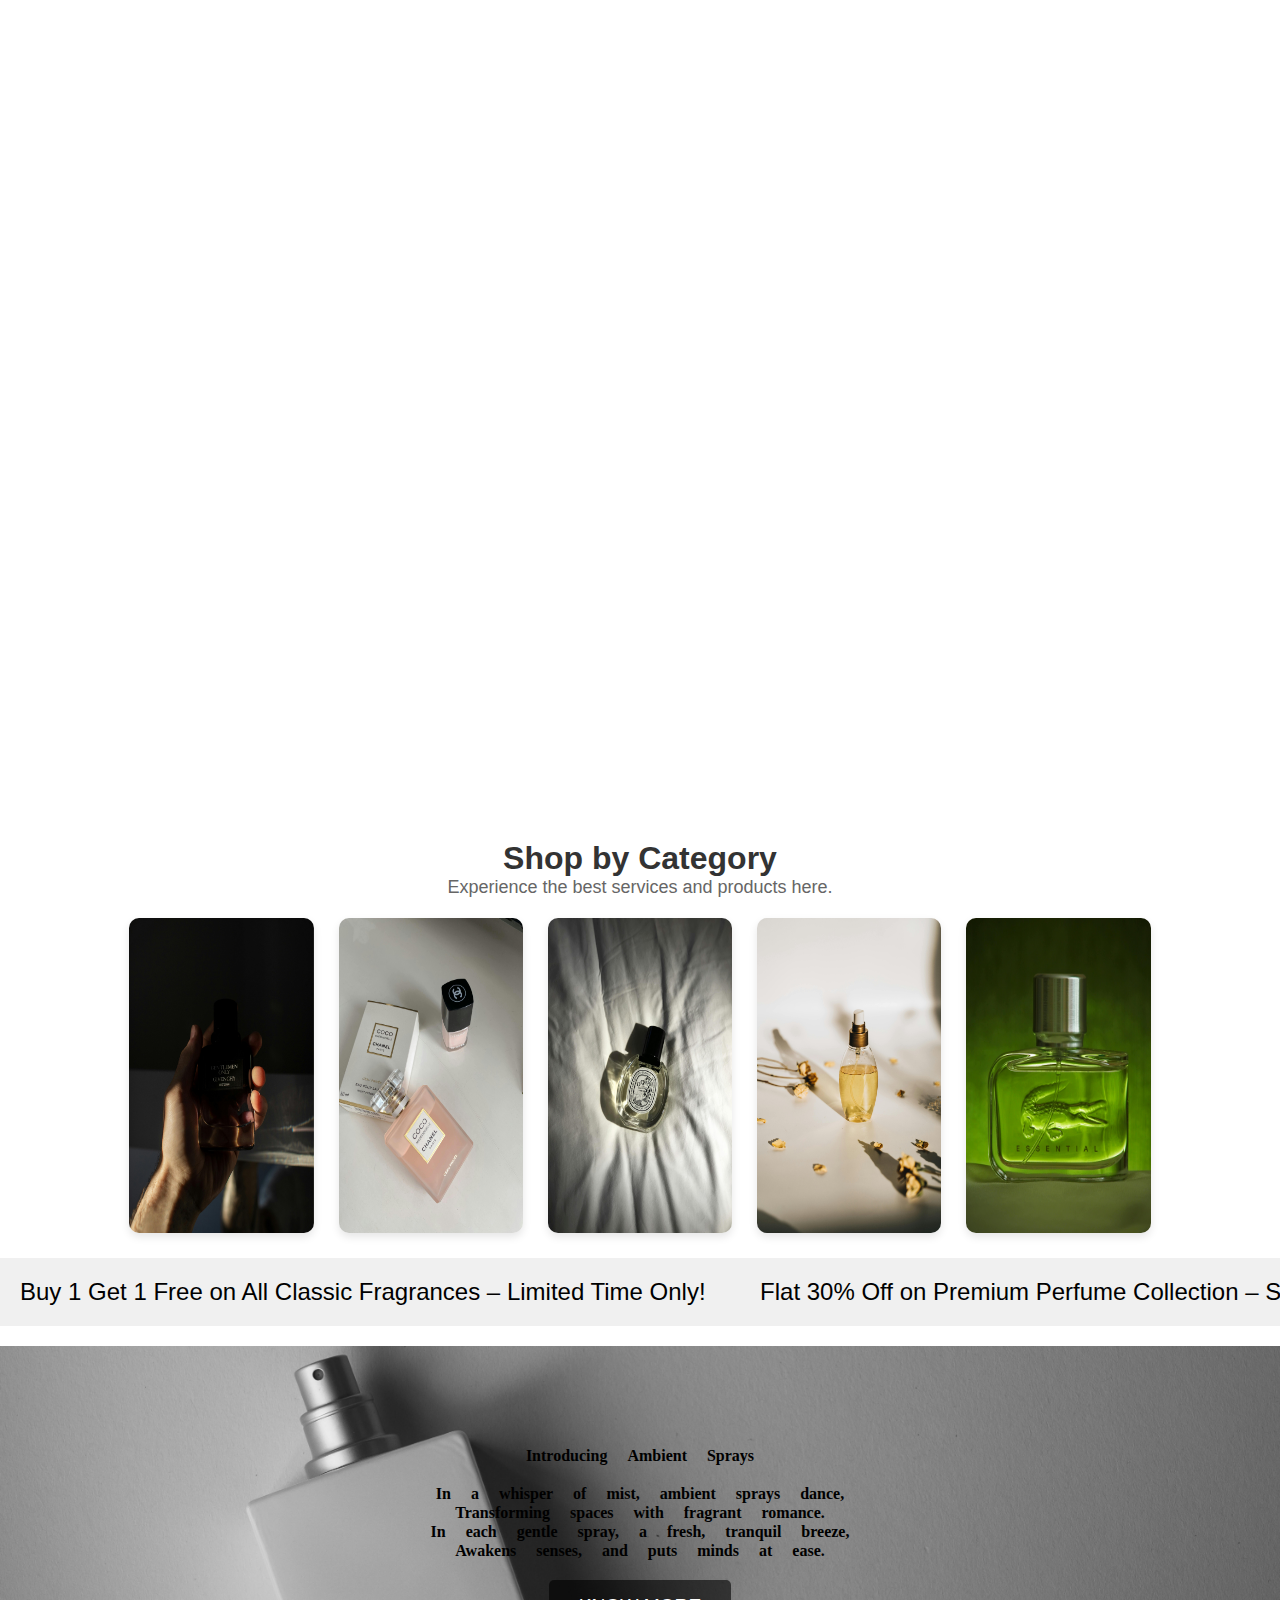
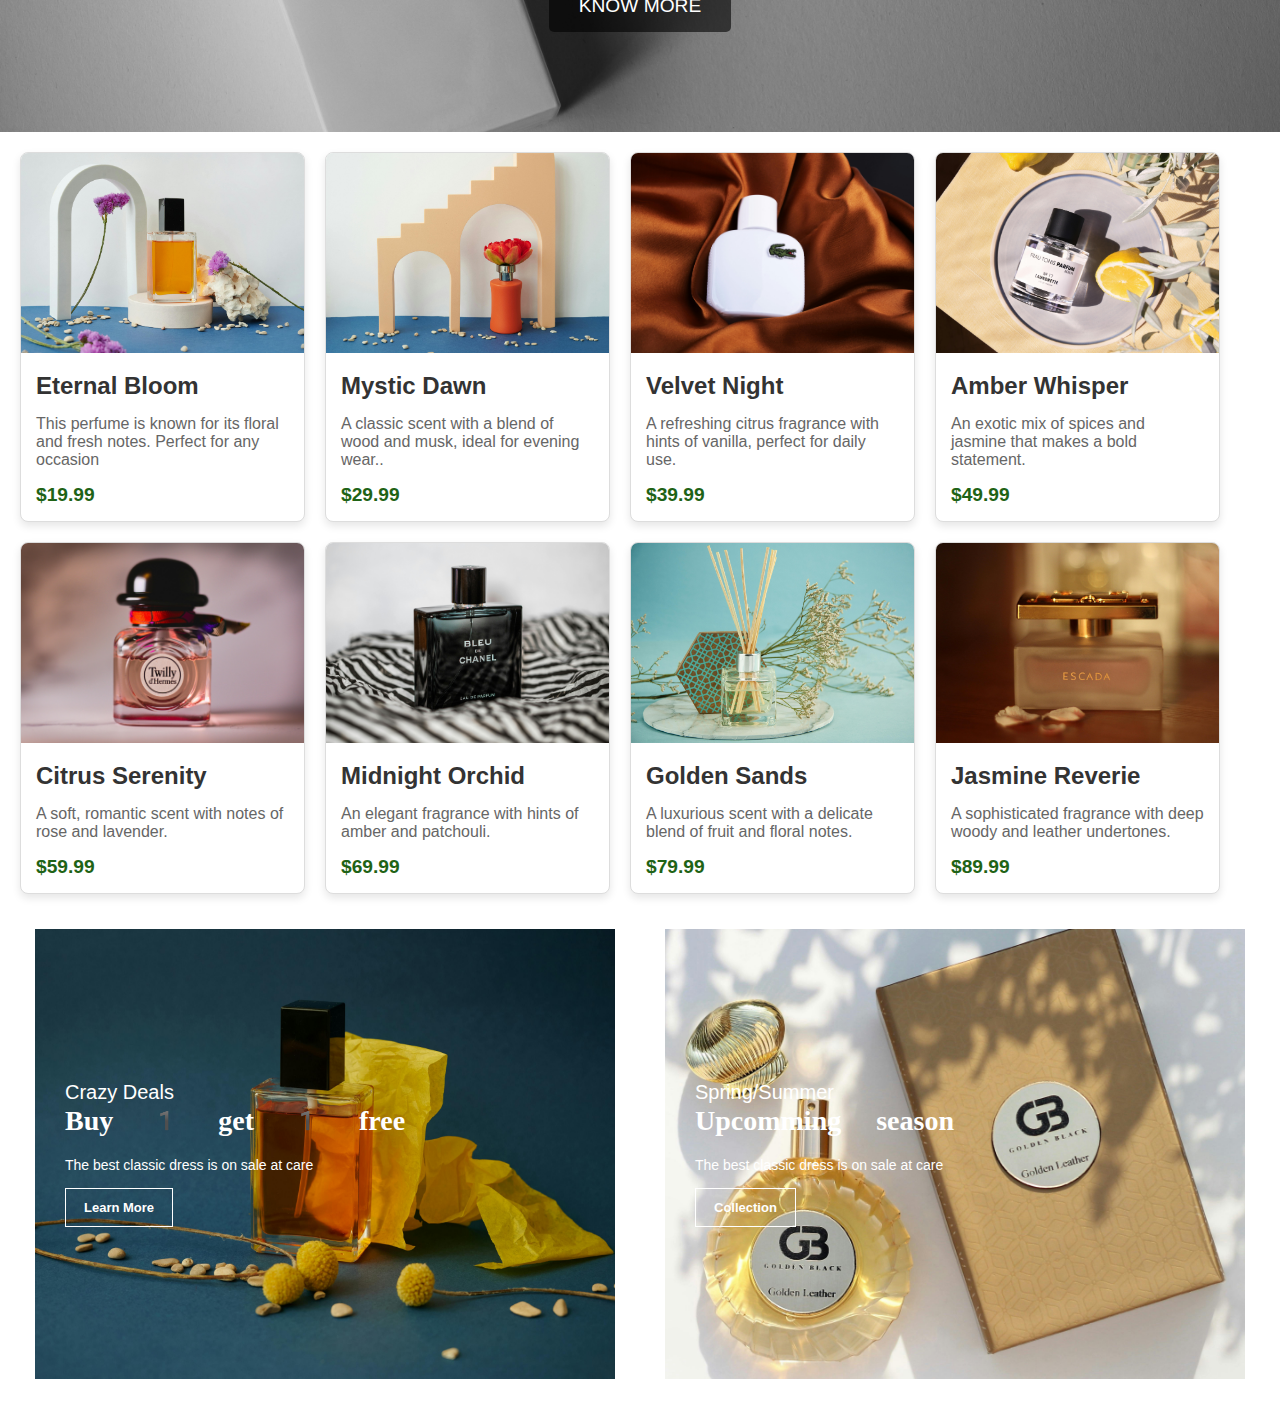
<file: index.html>
<!DOCTYPE html>
<html lang="en">
<head>
    <meta charset="UTF-8">
    <meta name="viewport" content="width=device-width, initial-scale=1.0">
    <title>JustFeel</title>
    <link rel="stylesheet" href="index.css">
    <link rel="stylesheet" href="https://cdnjs.cloudflare.com/ajax/libs/font-awesome/6.6.0/css/all.min.css">
</head>
<body>

    <nav class="navbar" id="navbar">
        <ul class="nav-links">
            <li><a href="#home">Home</a></li>
            <li><a href="#history">About</a></li>
            <li><a href="#category">Category</a></li>
            <li><a href="#">Skincare</a></li>
            <li><a href="#">Contact</a></li>
        </ul>
        <ul class="nav-more">
            <!--<div class="search-container">
                <i class="fa-solid fa-magnifying-glass" id="search-icon"></i>
                <input type="text" id="search-bar" placeholder="Search...">
            </div>
          -->
            <a href="card.html">
            <i class="fa-solid fa-bag-shopping"></i> 
            </a>  
            <a href="loginPage.html" >
             <i class="fa-solid fa-user"></i>
                 </a>
          </ul>
    </nav>

    <div class="slideshow-container" id="home">
        <div class="slide" style="background-image: url('i1.jpg');"></div>
        <div class="slide" style="background-image: url('image3.jpg');"></div>
        <div class="slide" style="background-image: url('image2.jpg');"></div>
    </div>

    <div class="content">
        <h1>Shop by Category</h1>
        <p>Experience the best services and products here.</p>
    </div>
    <!-----------------------For Section ------------------------>
    <div class="perfume-gallery" id="category">
        <div class="perfume-item">
            <img src="sec1.jpg" alt="Perfume 1">
            <h2>Your Card</h2>
        </div>
        

        <div class="perfume-item">
            <img src="sec2.jpg" alt="Perfume 2">
            <h2>Your Card</h2>
        </div>
         

        <div class="perfume-item">
            <img src="sec3.jpg" alt="Perfume 3">
             <h2>Your Card</h2>
        </div>
         

        <div class="perfume-item">
            <img src="sec4.jpg" alt="Perfume 4">
            <h2>Your Card</h2>
        </div>
        

        <div class="perfume-item">
            <img src="sec5.jpg" alt="Perfume 5">
            <h2>Your Card</h2>
        </div>
        
    </div>

    <!----------------------Scroll ------------------->

    <div class="scrolling-container">
        <div class="scrolling-text">
            <span>Buy 1 Get 1 Free on All Classic Fragrances – Limited Time Only!</span>
            <span>Flat 30% Off on Premium Perfume Collection – Shop Now! </span>
            <span>Free Shipping on Orders Above ₹999 – Smell Good, Save More! </span>
            <span>Exclusive Launch Offer: Get a Free Mini Perfume with Every Purchase! </span>
            <span>Sign Up and Get 20% Off on Your First Perfume Order!</span>
            <span>Festive Sale: Upto 50% Off on Select Fragrance Combos – Hurry! </span>
        </div>
    </div>


    <!-------------------------History Section --------------->

        <div class="background-container" id="history">
          <div class="conten">
            <h2>Introducing Ambient Sprays
<br><br>
                In a whisper of mist, ambient sprays dance,<br>
                Transforming spaces with fragrant romance.<br>
                In each gentle spray, a fresh, tranquil breeze,<br>
                Awakens senses, and puts minds at ease.</h2>
            <a href="#" class="btn">KNOW MORE</a>
          </div>
        </div>

        <!----------------------For Cards--------------------------->

        <div class="containing">
            <!-- ---------Card 1 ----------------->
            <div class="card">
              <img src="card1.jpg" alt="Image 1">
              <h3>Eternal Bloom</h3>
              <p>This perfume is known for its floral and fresh notes.
                 Perfect for any occasion</p>
              <span class="price">$19.99</span>
            </div>
            
            <!-- Card 2 -->
            <div class="card">
              <img src="card2.jpg" alt="Image 2">
              <h3>Mystic Dawn</h3>
              <p>A classic scent with a blend of wood and musk,
                 ideal for evening wear..</p>
              <span class="price">$29.99</span>
            </div>
            
            <!-- Card 3 -->
            <div class="card">
              <img src="card3.jpg" alt="Image 3">
              <h3>Velvet Night</h3>
              <p>A refreshing citrus fragrance with hints of vanilla, 
                perfect for daily use.</p>
              <span class="price">$39.99</span>
            </div>
        
            <!-- Card 4 -->
            <div class="card">
              <img src="card4.jpg" alt="Image 4">
              <h3>Amber Whisper</h3>
              <p>An exotic mix of spices and jasmine that makes a bold statement.</p>
              <span class="price">$49.99</span>
            </div>
        
            <!-- Card 5 -->
            <div class="card">
              <img src="card5.jpg" alt="Image 5">
              <h3>Citrus Serenity</h3>
              <p>A soft, romantic scent with notes of rose and lavender.</p>
              <span class="price">$59.99</span>
            </div>
            
            <!-- Card 6 -->
            <div class="card">
              <img src="card6.jpg" alt="Image 6">
              <h3>Midnight Orchid</h3>
              <p>An elegant fragrance with hints of amber and patchouli.</p>
              <span class="price">$69.99</span>
            </div>
        
            <!-- Card 7 -->
            <div class="card">
              <img src="card7.jpg" alt="Image 7">
              <h3>Golden Sands</h3>
              <p>A luxurious scent with a delicate blend of fruit and floral notes.</p>
              <span class="price">$79.99</span>
            </div>
        
            <!-- Card 8 -->
            <div class="card">
              <img src="card8.jpg" alt="Image 8">
              <h3>Jasmine Reverie</h3>
              <p>A sophisticated fragrance with deep woody and leather undertones.</p>
              <span class="price">$89.99</span>
            </div>
          </div>


          <!----------------Sale--------------------->
          <section id="sm-banner" class="section-p1">
            <div class="banner-box">
                <h4>Crazy Deals</h4>
                <h2>Buy 1 get 1 free</h2>
                <span>The best classic dress is on sale at care</span>
                <button>Learn More</button>
            </div>
            <div class="banner-box banner-box2">
                <h4>Spring/Summer</h4>
                <h2>Upcomming season</h2>
                <span>The best classic dress is on sale at care</span>
                <button class="white">Collection</button>
            </div>
        </section>
    <script src="index.js"></script>
</body>
</html>
</file>
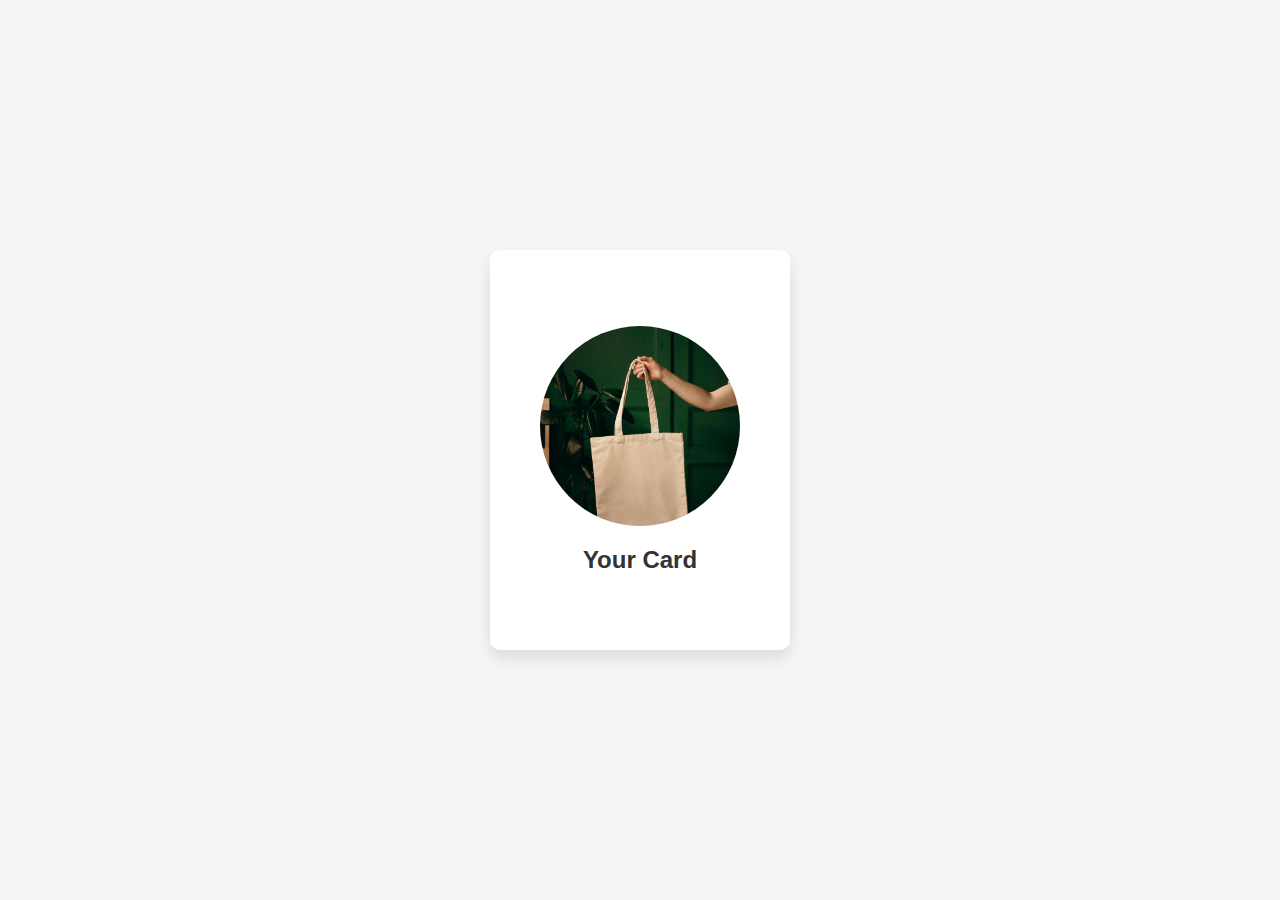
<file: card.html>
<!DOCTYPE html>
<html lang="en">
<head>
    <meta charset="UTF-8">
    <meta name="viewport" content="width=device-width, initial-scale=1.0">
    <title>Card Hover Effect</title>
    <link rel="stylesheet" href="card.css">
</head>
<body>
    <div class="card">
        <div class="card-content">
            <img src="backcard.jpg" alt="Card Image">
            <h2>Your Card</h2>
        </div>
        <div class="hover-message">
            <p>Your card is empty</p>
        </div>
    </div>
</body>
</html>
</file>
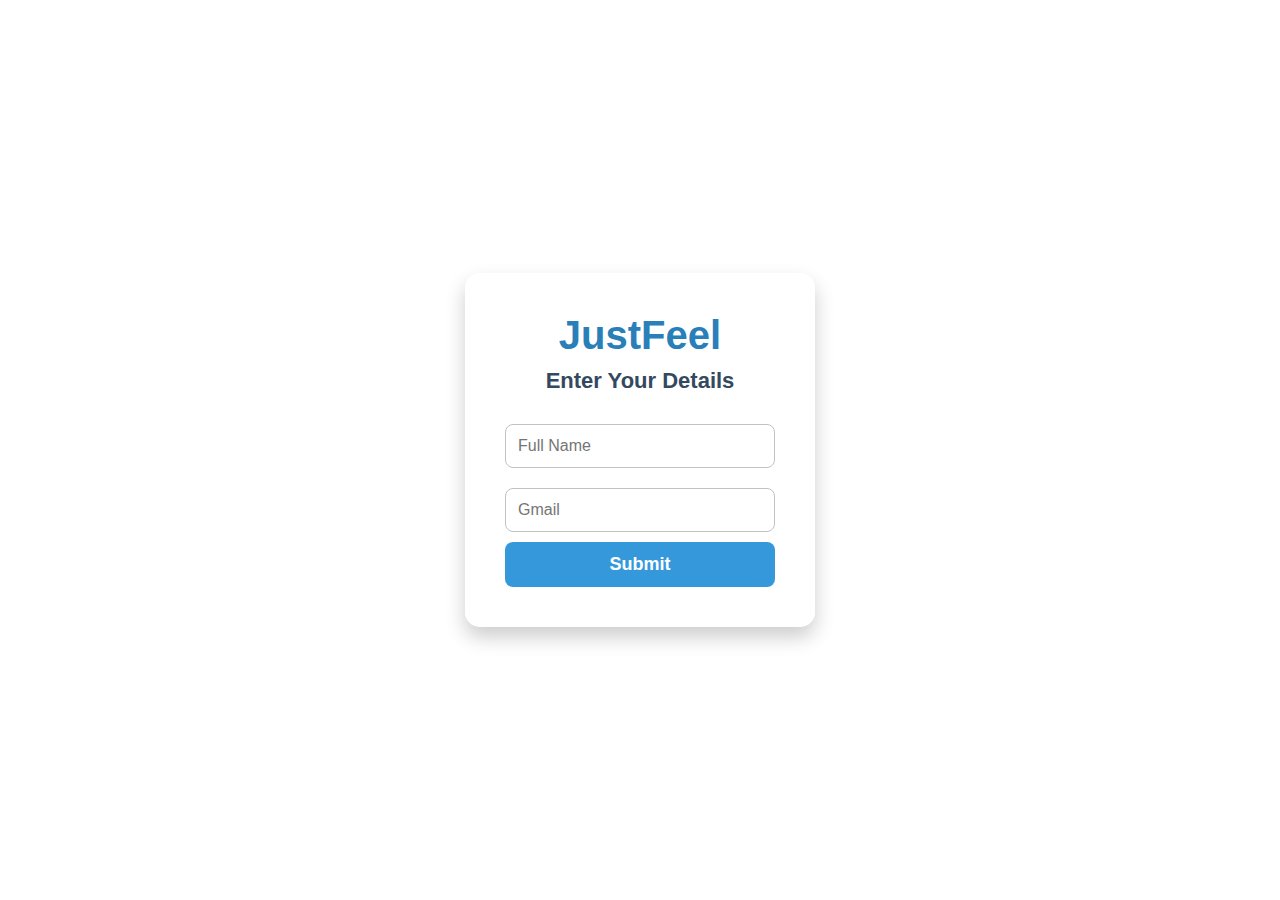
<file: info.html>
<!DOCTYPE html>
<html lang="en">
<head>
    <meta charset="UTF-8">
    <meta name="viewport" content="width=device-width, initial-scale=1.0">
    <title>Info</title>
    <link rel="stylesheet" href="info.css">
</head>
<body>
        <div class="container">
            <h1>JustFeel</h1>
            <div class="login-box">
                <h2>Enter Your Details</h2>
                <input type="text" id="name" placeholder="Full Name">
                <input type="email" id="email" placeholder="Gmail">
                <button onclick="submitForm()">Submit</button>
            </div>
        </div>
<script>
    function submitForm() {
    let name = document.getElementById("name").value;
    let email = document.getElementById("email").value;

    if (name !== "" && email !== "") {
        alert("Form Submitted Successfully!");
        // You can add any redirection or further action here
    } else {
        alert("Please fill in all fields");
    }
}
</script>
</body>
</html>
</file>
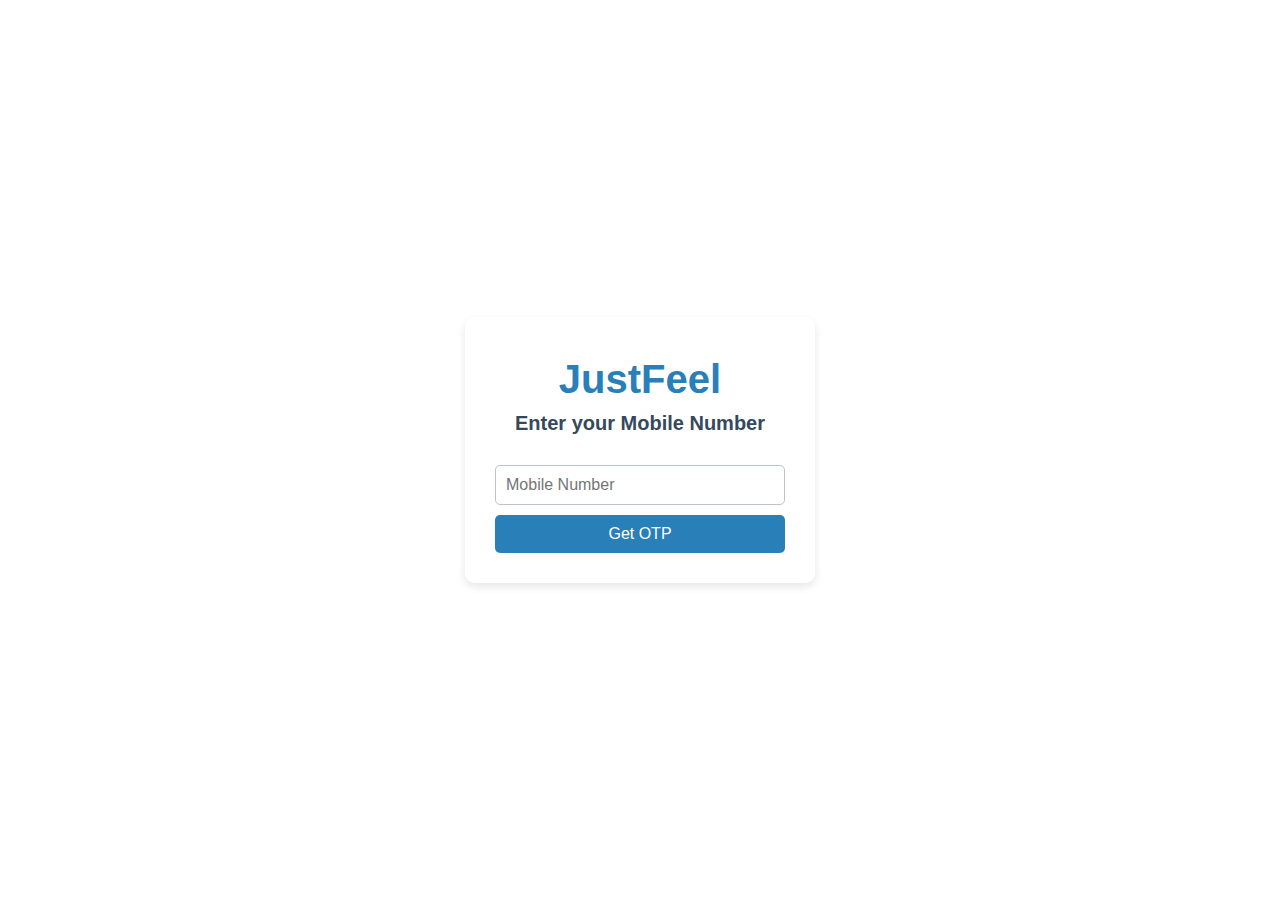
<file: loginPage.html>
<!DOCTYPE html>
<html lang="en">
<head>
    <meta charset="UTF-8">
    <meta name="viewport" content="width=device-width, initial-scale=1.0">
    <title>JustFeel - Login</title>
    <link rel="stylesheet" href="login.css">
</head>
<body>
    <div class="container">
        <h1>JustFeel</h1>
        <div class="login-box">
            <h2>Enter your Mobile Number</h2>
            <input type="text" id="mobile" placeholder="Mobile Number" maxlength="10">
            <a href="info.html">
            <button onclick="getOTP()">Get OTP</button>
        </a>

        </div>
    </div>
    <script src="login.js"></script>

</body>
</html>
</file>
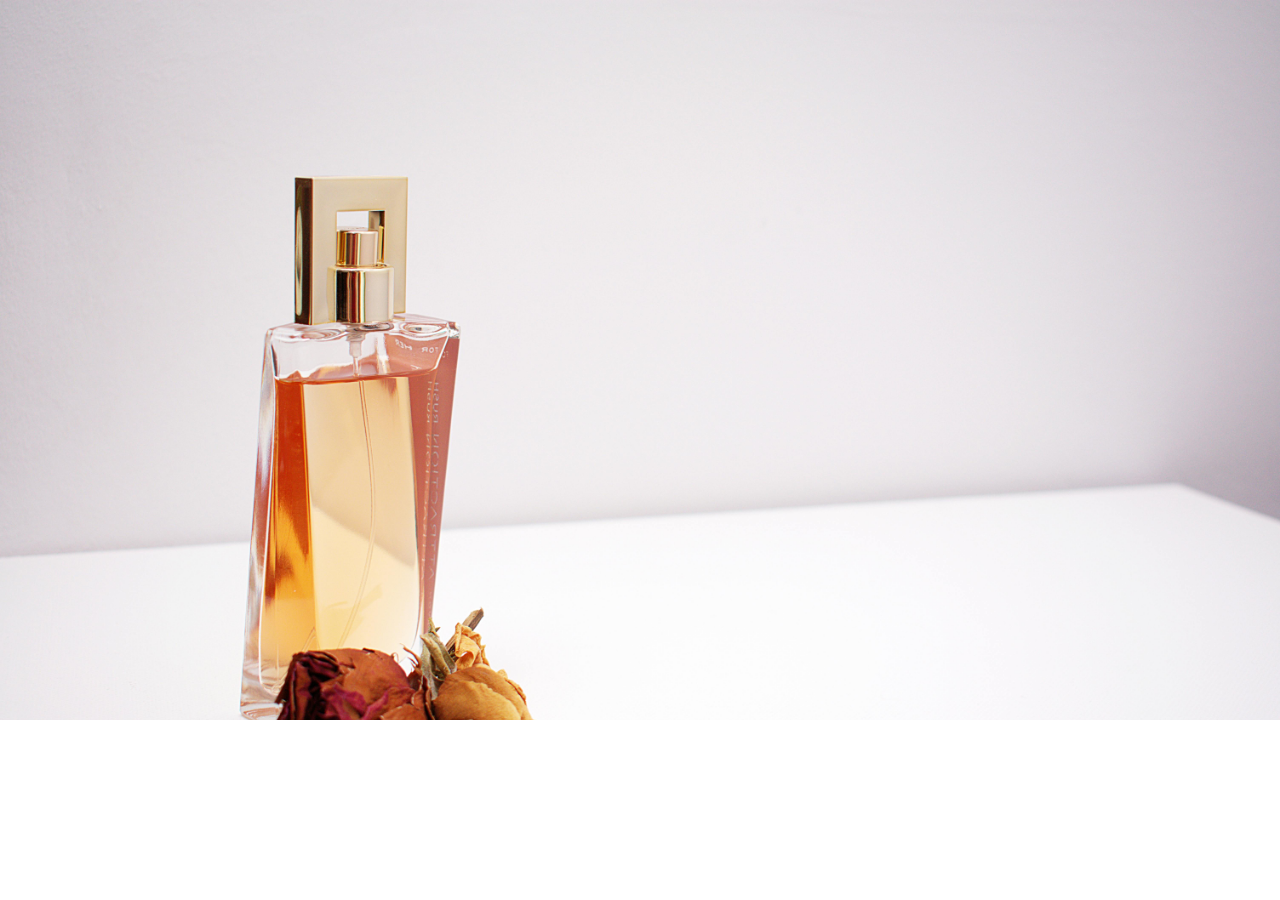
<file: scrollPage.html>
<!DOCTYPE html>
<html lang="en">
<head>
    <meta charset="UTF-8">
    <meta name="viewport" content="width=device-width, initial-scale=1.0">
    <title>Home Page Slideshow</title>
    <link rel="stylesheet" href="scroll.css">
</head>
<body>
    <div class="container">
        <div class="slideshow-container">
            <div class="slide active">
                <img src="i1.jpg" alt="Image 1">
            </div>
            <div class="slide">
                <img src="image2.jpg" alt="Image 2">
            </div>
            <div class="slide">
                <img src="image3.jpg" alt="Image 3">
            </div>
        </div>
    </div>
    <script>
        let currentSlide = 0;
const slides = document.querySelectorAll('.slide');

function showSlide(index) {
    slides.forEach((slide, i) => {
        slide.classList.remove('active');
        if (i === index) {
            slide.classList.add('active');
        }
    });
}

function nextSlide() {
    currentSlide = (currentSlide + 1) % slides.length;
    showSlide(currentSlide);
}

// Automatically change slide every 3 seconds
setInterval(nextSlide, 3000);

// Initial display
showSlide(currentSlide);

    </script>
</body>
</html>
</file>
<file: index.css>
* {
  margin: 0;
  padding: 0;
  box-sizing: border-box;
}

body{
  height: 100%;
  font-family: Arial, sans-serif;

}

/****************************** Navbar styling *****************************/
.navbar {
  position: fixed;
  top: 0;
  left: 0;
  width: 100%;
  padding: 15px 30px;
  display: flex;
  justify-content: space-between;
  align-items: center;
  transition: background-color 0.3s ease;
  z-index: 1000;
}

.navbar.transparent {
  background-color: transparent;
}

.navbar.solid {
  background-color: rgba(34, 34, 34, 0.9); /* Solid background when scrolling */
}

.nav-links,
.nav-more {
  display: flex;
  list-style-type: none;
}

.nav-links li {
  margin-right: 20px;
}

.nav-links a {
  text-decoration: none;
  color: white;
  font-size: 16px;
}

.nav-more {
  display: flex;
  align-items: center;
}

.search-container {
  position: relative;
  margin-right: 15px;
}

#search-bar {
  padding: 5px;
  border: none;
  border-radius: 4px;
}

#search-icon {
  position: absolute;
  right: 5px;
  top: 50%;
  transform: translateY(-50%);
  cursor: pointer;
  color: #555;
}

.nav-more a {
  margin-left: 15px;
  color: white;
  font-size: 18px;
}

.nav-more i {
  cursor: pointer;
}


/****************************** Slideshow container **************/
.slideshow-container {
  position: relative;
  width: 100%;
  height: 80vh; /* 80% of the viewport height */
  overflow: hidden;
}

.slide {
  position: absolute;
  width: 100%;
  height: 100%;
  background-size: cover;
  background-position: center;
  opacity: 0;
  transition: opacity 1s ease-in-out;
}

.slide.active {
  opacity: 1;
}

/* Content below the slideshow */
.content {
  padding: 0px;
  text-align: center;
  background-color: #fff;
}

h1 {
  margin-top: 120px;
  color: #333;
}



p {
  font-size: 18px;
  color: #666;
}


/*********************** for search bar  *************************/


.search-container {
  position: relative;
  display: flex;
  align-items: center;
}

#search-icon {
  font-size: 18px;
  cursor: pointer;
  color: #06080a;
}

#search-bar {
  width: 0;
  height: 22px;
  margin-left: 10px;
  border: 1px solid #000202;
  border-radius: 5px;
  font-size: 16px;
  transition: width 0.4s ease;
  opacity: 0;
  visibility: hidden;
}

.search-container.active #search-bar {
  width: 200px;
  opacity: 1;
  visibility: visible;
}
/*************** for section *************************/

.perfume-gallery {
  display: flex;
  justify-content: center;
  width: 80%;
  margin: 20px auto 0;
  gap : 25px;
}

.perfume-item {
  width: 18%;
  overflow: hidden;
  border-radius: 10px;
  transition: transform 0.3s ease;
  box-shadow: 0 4px 8px rgba(0, 0, 0, 0.1);
}

.perfume-item img {
  width: 100%;
  height:100%;
  display: block;
  transition: transform 0.3s ease;
}

.perfume-item:hover {
  transform: scale(1.05);
}

.perfume-item:hover img {
  transform: scale(1.2);
}




/********************cards details*************************

.perfume-item h2 {
  font-size: 24px;
  color: #333;
}

.hover-message {
  position: absolute;
  top: 0;
  left: 0;
  right: 0;
  bottom: 0;
  background-color: rgba(0, 0, 0, 0.7);
  color: #fff;
  display: flex;
  justify-content: center;
  align-items: center;
  opacity: 0;
  transition: opacity 0.4s ease;
}

.card:hover .hover-message {
  opacity: 1;
}

.hover-message p {
  font-size: 20px;
  text-align: center;
}


**********/


/******************  Scrolling   ************************/


.scrolling-container {
    width: 100%;
    overflow: hidden;
    white-space: nowrap;
    background-color: #f0f0f0; /* Fixed background color */
    padding: 20px;
    box-sizing: border-box;
    position: relative;
    margin-top: 25px;
}

.scrolling-text {
    display: inline-block;
    white-space: nowrap;
    animation: scrollText 20s linear infinite;
}

@keyframes scrollText {
    0% {
        transform: translateX(0%);
    }
    100% {
        transform: translateX(-50%);
    }
}

.scrolling-text span {
    margin-right: 50px; /* Space between sentences */
    font-size: 24px;
}


/*********************** History Section *********************/


.background-container {
  position: relative;
  width: 100%;
  height: 70%; /* Full viewport height */
  background: url('slide.jpg') no-repeat center center/cover;
  display: flex;
  justify-content: center;
  align-items: center;
  padding: 100px 0; /* White space from top and bottom */
  margin-top:20px;

}

.conten {
  text-align: center;
  color: white;
}

h2 {
  font-size: 1rem;
  margin-bottom: 20px;
  color:black;
  font-family:emoji;
}

/* Button Styling */
.btn {
  display: inline-block;
  padding: 15px 30px;
  font-size: 1.2rem;
  color: white;
  background-color: rgba(0, 0, 0, 0.6);
  text-decoration: none;
  border-radius: 5px;
  transition: background-color 0.3s ease;
}

.btn:hover {
  background-color: rgba(255, 255, 255, 0.8);
  color: black;
}


/******************** Cards *************************/

.containing {
  display: grid;
  grid-template-columns: repeat(4, 1fr);
  gap: 20px;
  max-width: 1200px;
  margin: 20px;
}

.card {
  background-color: white;
  border: 1px solid #ddd;
  border-radius: 8px;
  overflow: hidden;
  box-shadow: 0 4px 8px rgba(0, 0, 0, 0.1);
  transition: transform 0.3s ease, box-shadow 0.3s ease;
  cursor:pointer;

}

.card img {
  width: 100%;
  height: 200px;
  object-fit: cover;
}

.card h3 {
  font-size: 1.5em;
  margin: 15px;
  color: #333;
}

.card p {
  margin: 0 15px;
  font-size: 1em;
  color: #666;
}

.card .price {
  display: block;
  margin: 15px;
  font-size: 1.2em;
  color: #1f6316;
  font-weight: bold;
}

.card:hover {
  transform: translateY(-10px);
  box-shadow: 0 10px 20px rgba(0, 0, 0, 0.2);
}

.card:hover img {
  opacity: 0.85;
}

/*********************** Sale *************************/


#sm-banner{
  display: flex;
  justify-content: space-between;
  gap: 10px;
  margin: 20px;
  padding: 15px;

}
#sm-banner .banner-box{
  display: flex;
  justify-content: center;
  align-items: flex-start;
  flex-direction: column;
  background-image: url(saleImg1.jpg);
  width: 580px;
  height: 50vh;
  background-size: cover;
  background-position: center;
  padding: 30px;

}
#sm-banner .banner-box2{
  background-image: url(saleImg2.jpg);

}
#sm-banner button{
  background-color: #088178;
  columns: white;
}

#sm-banner h4{
  color: white;
  font-size: 20px;
  font-weight: 300;
}
#sm-banner h2{
  color: white;
  font-size: 28px;
  font-weight: 800;
}
#sm-banner span{
  color: white;
  font-size:14px;
  font-weight: 500;
  padding-bottom: 15px;
}
#sm-banner button{
  font-size: 13px;
  font-weight: 600;
  padding: 11px 18px;
  color: white;
  background-color: transparent;
  cursor: pointer;
  border: 1px solid #fff;
  outline: none;
  transition: 0.2s;
}
#sm-banner .banner-box:hover button{
  background: #088178;
  border: 1px solid #088178;
}

/************************ Responsive Styles ************************/
@media screen and (max-width: 768px) {
  .nav-links {
    display: none;
    flex-direction: column;
    width: 100%;
    position: absolute;
    top: 60px;
    left: 0;
    background-color: #222;
    padding: 10px;
  }
  
  .nav-links.show {
    display: flex;
  }
  
  .hamburger {
    display: block;
  }
  
  .perfume-gallery {
    flex-direction: column;
    align-items: center;
  }
  
  .perfume-item {
    width: 90%;
  }
  
  .containing {
    grid-template-columns: repeat(2, 1fr);
  }
  
  #sm-banner {
    flex-direction: column;
    gap: 20px;
  }
  
  #sm-banner .banner-box {
    width: 100%;
  }
}

@media screen and (max-width: 480px) {
  .containing {
    grid-template-columns: repeat(1, 1fr);
  }
}

/********* navbar responsive***********/

@media (max-width: 768px) {
  .nav-links {
      display: none;
      flex-direction: column;
      position: absolute;
      top: 60px;
      left: 0;
      width: 100%;
      background-color: rgba(34, 34, 34, 0.9);
      text-align: center;
      padding: 20px 0;
  }

  .nav-links.active {
      display: flex;
  }

  .nav-links li {
      margin: 10px 0;
  }

  .menu-toggle {
      display: block;
  }
}
</file>
<file: card.css>
* {
    margin: 0;
    padding: 0;
    box-sizing: border-box;
    font-family: 'Arial', sans-serif;
}

body {
    height: 100vh;
    display: flex;
    justify-content: center;
    align-items: center;
    background-color: #f5f5f5;
}

.card {
    position: relative;
    width: 300px;
    height: 400px;
    background-color: #fff;
    border-radius: 10px;
    box-shadow: 0 8px 15px rgba(0, 0, 0, 0.1);
    overflow: hidden;
    transition: transform 0.4s ease;
}

.card:hover {
    transform: translateY(-10px);
}

.card-content {
    position: absolute;
    top: 0;
    left: 0;
    right: 0;
    bottom: 0;
    display: flex;
    flex-direction: column;
    justify-content: center;
    align-items: center;
    transition: opacity 0.4s ease;
}

.card-content img {
    width: 200px;
    height: 200px;
    border-radius: 50%;
    object-fit: cover;
    margin-bottom: 20px;
}

.card-content h2 {
    font-size: 24px;
    color: #333;
}

.hover-message {
    position: absolute;
    top: 0;
    left: 0;
    right: 0;
    bottom: 0;
    background-color: rgba(0, 0, 0, 0.7);
    color: #fff;
    display: flex;
    justify-content: center;
    align-items: center;
    opacity: 0;
    transition: opacity 0.4s ease;
}

.card:hover .hover-message {
    opacity: 1;
}

.hover-message p {
    font-size: 20px;
    text-align: center;
}
</file>
<file: login.css>
body {
    margin: 0;
    padding: 0;
    font-family: 'Arial', sans-serif;
    background-image: url('https://source.unsplash.com/1600x900/?nature,water');
    background-size: cover;
    display: flex;
    justify-content: center;
    align-items: center;
    height: 100vh;
}

.container {
    background: rgba(255, 255, 255, 0.8);
    padding: 30px;
    border-radius: 10px;
    text-align: center;
    width: 350px;
    box-shadow: 0 4px 8px rgba(0, 0, 0, 0.1);
}

h1 {
    font-size: 40px;
    padding:10px;
    color: #2980b9;
}

.login-box h2 {
    font-size: 20px;
    margin-bottom: 20px;
    color: #34495e;
}

input[type="text"] {
    width: 100%;
    padding: 10px;
    margin: 10px 0;
    border: 1px solid #bdc3c7;
    border-radius: 5px;
    font-size: 16px;
}

button {
    width: 100%;
    padding: 10px;
    background-color: #2980b9;
    border: none;
    color: white;
    font-size: 16px;
    border-radius: 5px;
    cursor: pointer;
}

button:hover {
    background-color: #3498db;
}
/* General reset for margin and padding */
* {
    margin: 0;
    padding: 0;
    box-sizing: border-box;
}
</file>
<file: scroll.css>
* {
    margin: 0;
    padding: 0;
    box-sizing: border-box;
}

body {
    font-family: Arial, sans-serif;
    background-color: white; /* White background */
}

.container {
     position: relative;
  width: 100%;
  height: 80vh; /* 80% of the viewport height */
  overflow: hidden;
}

.slideshow-container {
    position: relative;
  width: 100%;
  height: 80vh; /* 80% of the viewport height */
  overflow: hidden; /* Optional: Add border for aesthetics */
}

.slide {
    display: none; /* Hide slides by default */
}

.slide.active {
    display: block; /* Show active slide */
}

.slide img {
    width: 100%;
    height: auto;
    display: block;
}
</file>
<file: info.css>
/* General reset for margin and padding */
* {
    margin: 0;
    padding: 0;
    box-sizing: border-box;
}

body {
    font-family: 'Arial', sans-serif;
    background-image: url('https://source.unsplash.com/1600x900/?nature,sky');
    background-size: cover;
    background-position: center;
    height: 100vh;
    display: flex;
    justify-content: center;
    align-items: center;
}

/* Container styling */
.container {
    background: rgba(255, 255, 255, 0.9); /* Semi-transparent white background */
    padding: 40px;
    border-radius: 15px;
    text-align: center;
    width: 350px;
    box-shadow: 0 10px 20px rgba(0, 0, 0, 0.2); /* Subtle shadow */
}

/* Header styling */
h1 {
    font-size: 40px;
    color: #2980b9;
    margin-bottom: 10px;
    font-weight: bold;
}

.login-box h2 {
    font-size: 22px;
    margin-bottom: 20px;
    color: #34495e;
}

/* Input field styling */
input[type="text"], input[type="email"] {
    width: 100%;
    padding: 12px;
    margin: 10px 0;
    border: 1px solid #bdc3c7;
    border-radius: 8px;
    font-size: 16px;
    transition: all 0.3s ease;
}

input[type="text"]:focus, input[type="email"]:focus {
    border-color: #3498db;
    outline: none;
    box-shadow: 0 0 8px rgba(52, 152, 219, 0.5);
}

/* Button styling */
button {
    width: 100%;
    padding: 12px;
    background-color: #3498db;
    border: none;
    color: white;
    font-size: 18px;
    font-weight: bold;
    border-radius: 8px;
    cursor: pointer;
    transition: background-color 0.3s ease;
}

button:hover {
    background-color: #2980b9;
}

/* Box shadow effect on hover */
button:focus {
    outline: none;
    box-shadow: 0 0 10px rgba(52, 152, 219, 0.7);
}

/* Adding some responsiveness */
@media (max-width: 768px) {
    .container {
        width: 90%;
        padding: 20px;
    }
}
</file>
